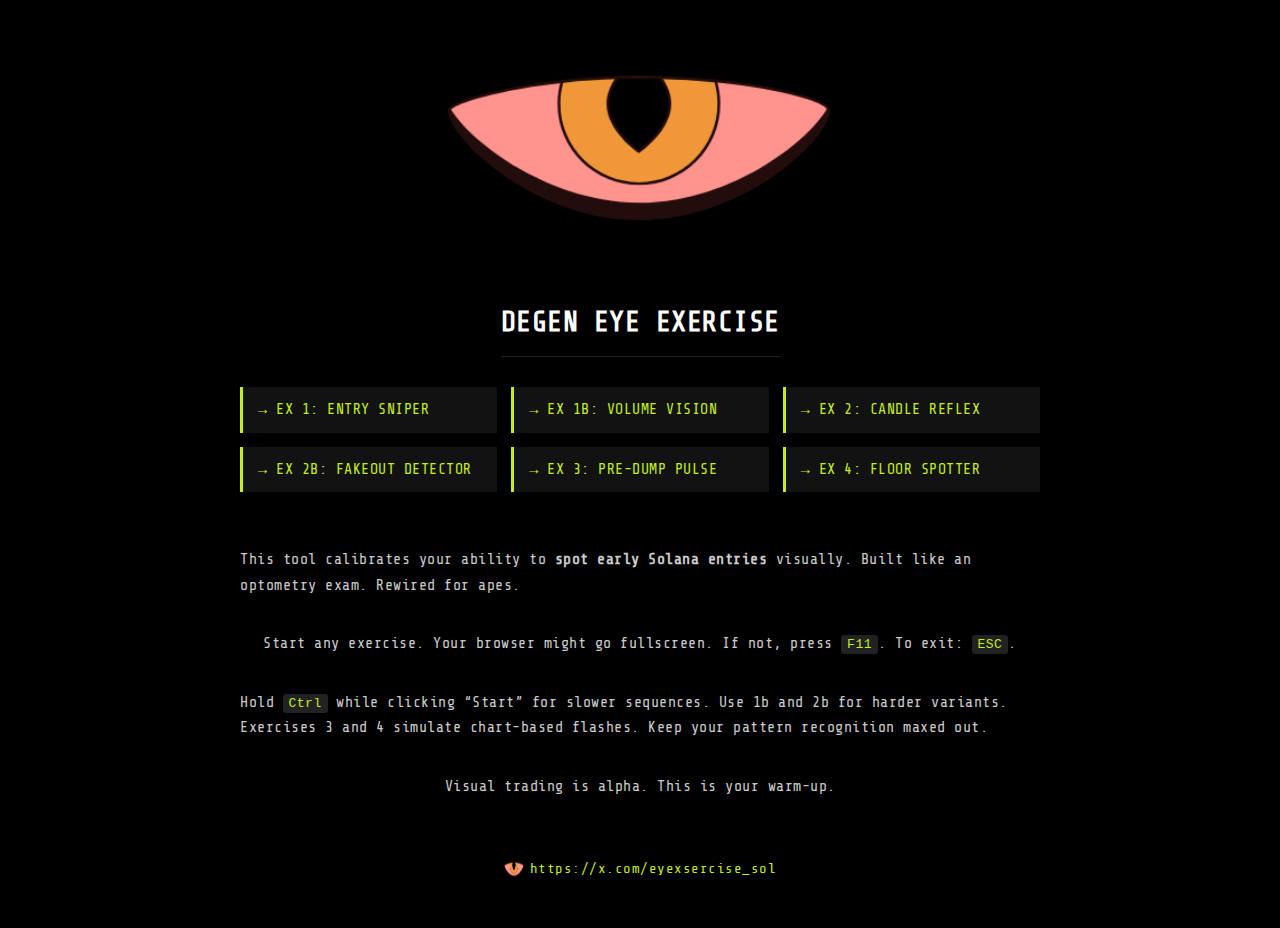
<file: index.html>
﻿<!DOCTYPE html>
<html lang="en">
<head>
  <meta charset="UTF-8">
  <title>Eye Exercise</title>
  <meta name="description" content="Train your eyes for better Solana memecoin entries">
  <link rel="icon" href="favicon.ico" type="image/x-icon">
  <link href="https://fonts.googleapis.com/css2?family=Share+Tech+Mono&display=swap" rel="stylesheet">
  <style>
    body {
      margin: 0;
      padding: 40px 20px;
      background: #000000;
      color: #c3ed1d;
      font-family: 'Share Tech Mono', monospace;
      font-size: 15px;
      line-height: 1.7;
      letter-spacing: 0.5px;
      display: flex;
      flex-direction: column;
      align-items: center;
    }

    .logo {
      width: 400px;
      height: 200px;
      background: url('pro.png') no-repeat center center;
      background-size: contain;
      margin-bottom: 40px;
    }

    h1 {
      font-size: 28px;
      text-transform: uppercase;
      border-bottom: 1px solid #1f1f1f;
      padding-bottom: 10px;
      margin-bottom: 30px;
      color: #fff;
      text-align: center;
    }

    .links {
      width: 100%;
      max-width: 800px;
      display: grid;
      grid-template-columns: repeat(auto-fit, minmax(250px, 1fr));
      gap: 14px;
      margin-bottom: 40px;
    }

    .links a {
      text-decoration: none;
      color: #c3ed1d;
      background: #121212;
      border-left: 3px solid #c3ed1d;
      padding: 10px 15px;
      transition: background 0.2s ease;
    }

    .links a:hover {
      background: #181818;
    }

    p {
      max-width: 800px;
      color: #ccc;
      margin-bottom: 18px;
      text-align: left;
    }

    kbd {
      background: #222;
      color: #c3ed1d;
      padding: 2px 6px;
      border-radius: 3px;
      font-size: 13px;
    }

    .twitter {
      margin-top: 40px;
    }

    .twitter a {
      color: #c3ed1d;
      text-decoration: none;
      font-size: 14px;
      display: inline-flex;
      align-items: center;
      gap: 6px;
    }

    .twitter a:hover {
      text-decoration: underline;
    }

    .twitter img {
      width: 20px;
      height: 20px;
    }
  </style>
</head>

<body>

  <div class="logo"></div>

  <h1>Degen Eye Exercise</h1>

  <div class="links">
    <a href="ix1.html">→ EX 1: ENTRY SNIPER</a>
    <a href="ix1b.html">→ EX 1B: VOLUME VISION</a>
    <a href="ix2.html">→ EX 2: CANDLE REFLEX</a>
    <a href="ix2b.html">→ EX 2B: FAKEOUT DETECTOR</a>
    <a href="ix3.html">→ EX 3: PRE-DUMP PULSE</a>
    <a href="ix4.html">→ EX 4: FLOOR SPOTTER</a>
  </div>

  <p>This tool calibrates your ability to <strong>spot early Solana entries</strong> visually.  
  Built like an optometry exam. Rewired for apes.</p>

  <p>Start any exercise. Your browser might go fullscreen. If not, press <kbd>F11</kbd>.  
  To exit: <kbd>ESC</kbd>.</p>

  <p>Hold <kbd>Ctrl</kbd> while clicking “Start” for slower sequences.  
  Use 1b and 2b for harder variants. Exercises 3 and 4 simulate chart-based flashes.  
  Keep your pattern recognition maxed out.</p>

  <p>Visual trading is alpha.  
  This is your warm-up.</p>

  <div class="twitter">
    <a href="https://x.com/eyexsercise_sol" target="_blank">
      <img src="pro.png" alt="Twitter Logo">
      https://x.com/eyexsercise_sol
    </a>
  </div>

</body>
</html>
</file>
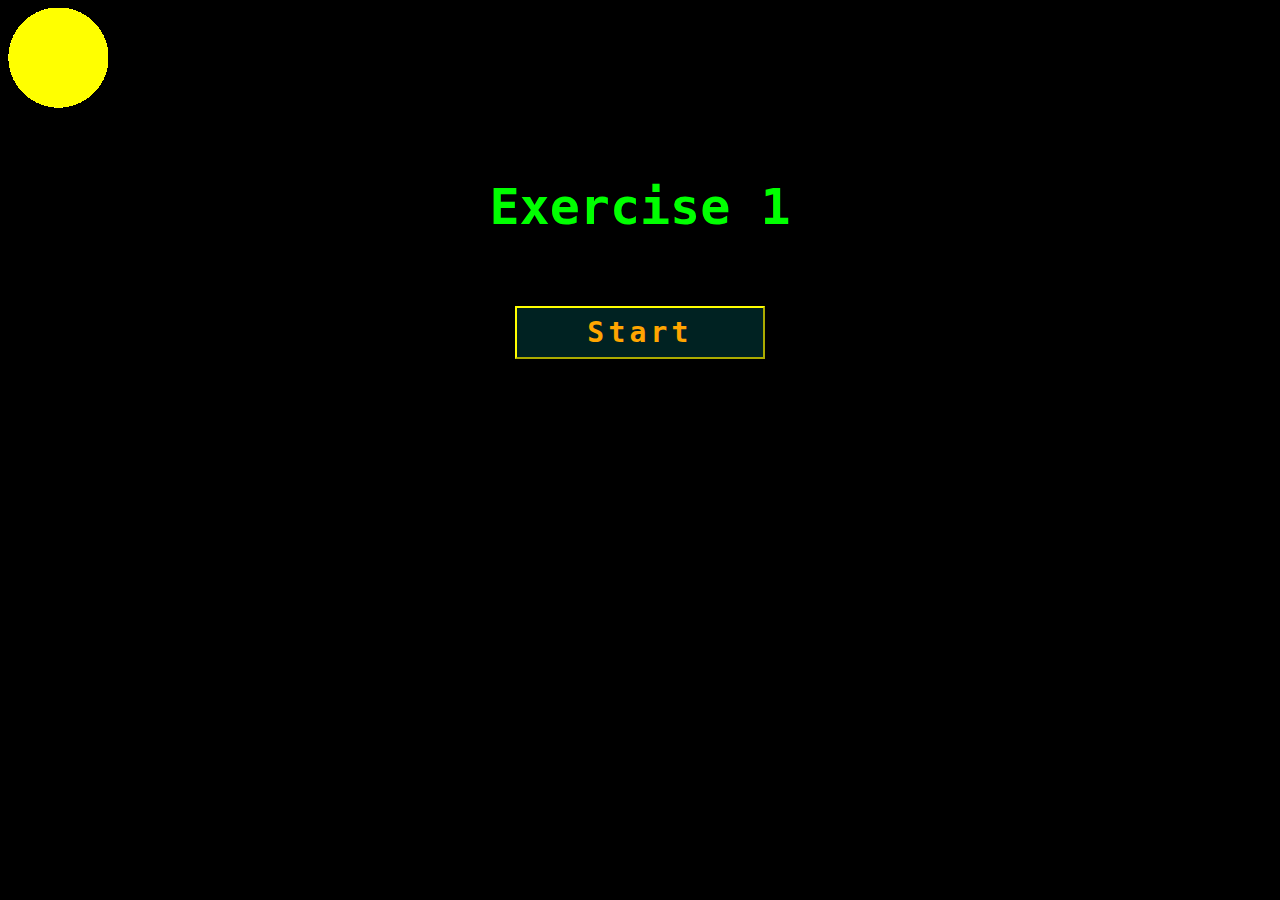
<file: ix1.html>
﻿<!DOCTYPE HTML>
<html lang="en">


<!-- Mirrored from emf.neocities.org/ix/ix1 by HTTrack Website Copier/3.x [XR&CO'2014], Tue, 24 Jun 2025 18:00:43 GMT -->
<head>
    <meta charset="UTF-8">
    <title>Eye Exercise 1</title>
    <link rel="stylesheet" type="text/css" href="ix.css">
    <script type="text/javascript" src="fullscreen.js"></script>
    <script type="text/javascript" src="ix1.js"></script>
</head>

<body>
    <table>
        <tr>
            <td id="panel">
                <h2>Exercise 1</h2>
                <input type="button" value="Start" id="start">
                <noscript>
                    <p>! JavaScript is Not Enabled</p>
                </noscript>
            </td>
        </tr>
    </table>
    <img src="ball.gif" id="ball" width="100" height="100">
</body>


<!-- Mirrored from emf.neocities.org/ix/ix1 by HTTrack Website Copier/3.x [XR&CO'2014], Tue, 24 Jun 2025 18:00:44 GMT -->
</html>
</file>
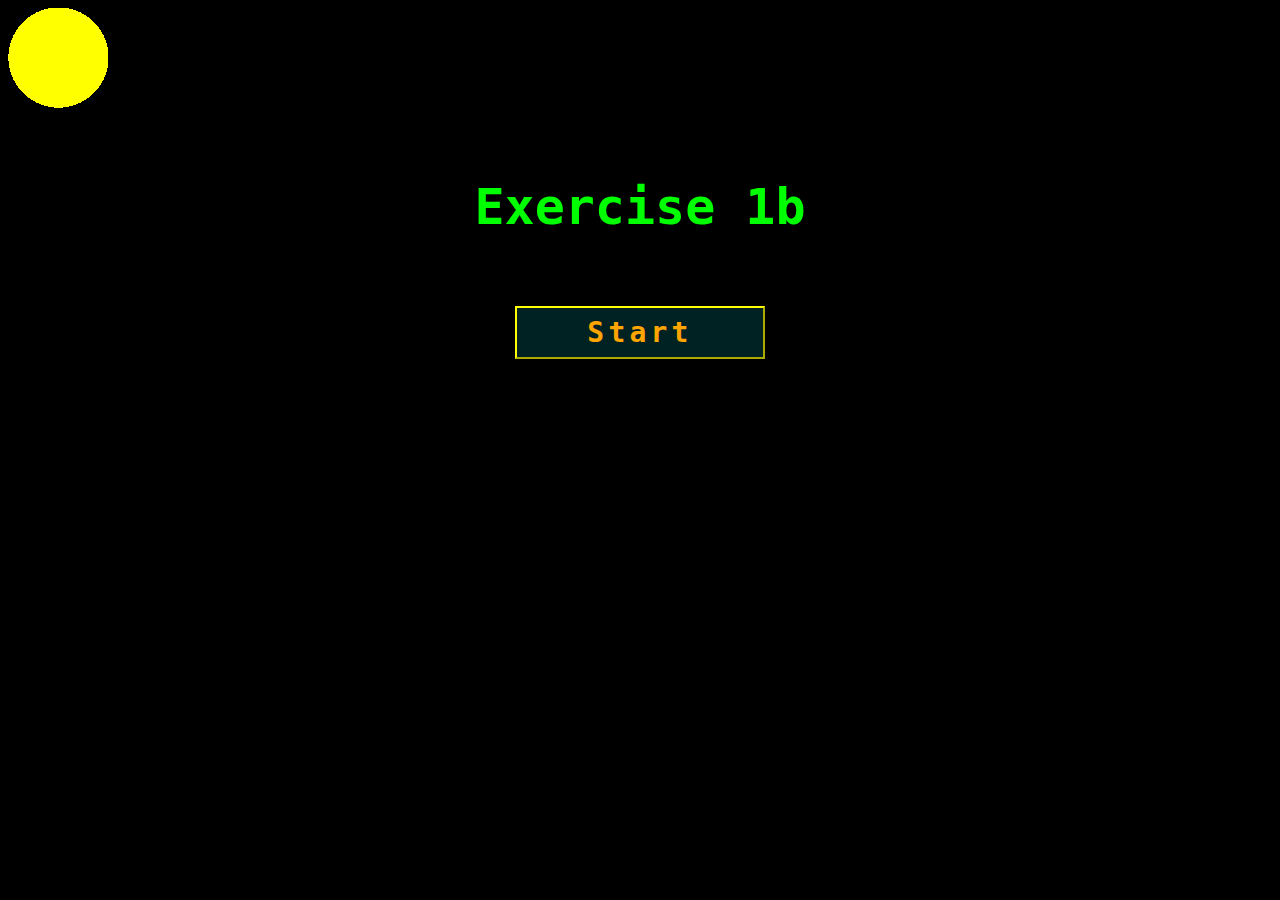
<file: ix1b.html>
﻿<!DOCTYPE HTML>
<html lang="en">


<!-- Mirrored from emf.neocities.org/ix/ix1b by HTTrack Website Copier/3.x [XR&CO'2014], Tue, 24 Jun 2025 18:00:45 GMT -->
<head>
    <meta charset="UTF-8">
    <title>Eye Exercise 1b</title>
    <link rel="stylesheet" type="text/css" href="ix.css">
    <script type="text/javascript" src="fullscreen.js"></script>
    <script type="text/javascript" src="ix1b.js"></script>
</head>

<body>
    <table>
        <tr>
            <td id="panel">
                <h2>Exercise 1b</h2>
                <input type="button" value="Start" id="start">
                <noscript>
                    <p>! JavaScript is Not Enabled</p>
                </noscript>
            </td>
        </tr>
    </table>
    <img src="ball.gif" id="ball" width="100" height="100">
</body>


<!-- Mirrored from emf.neocities.org/ix/ix1b by HTTrack Website Copier/3.x [XR&CO'2014], Tue, 24 Jun 2025 18:00:45 GMT -->
</html>
</file>
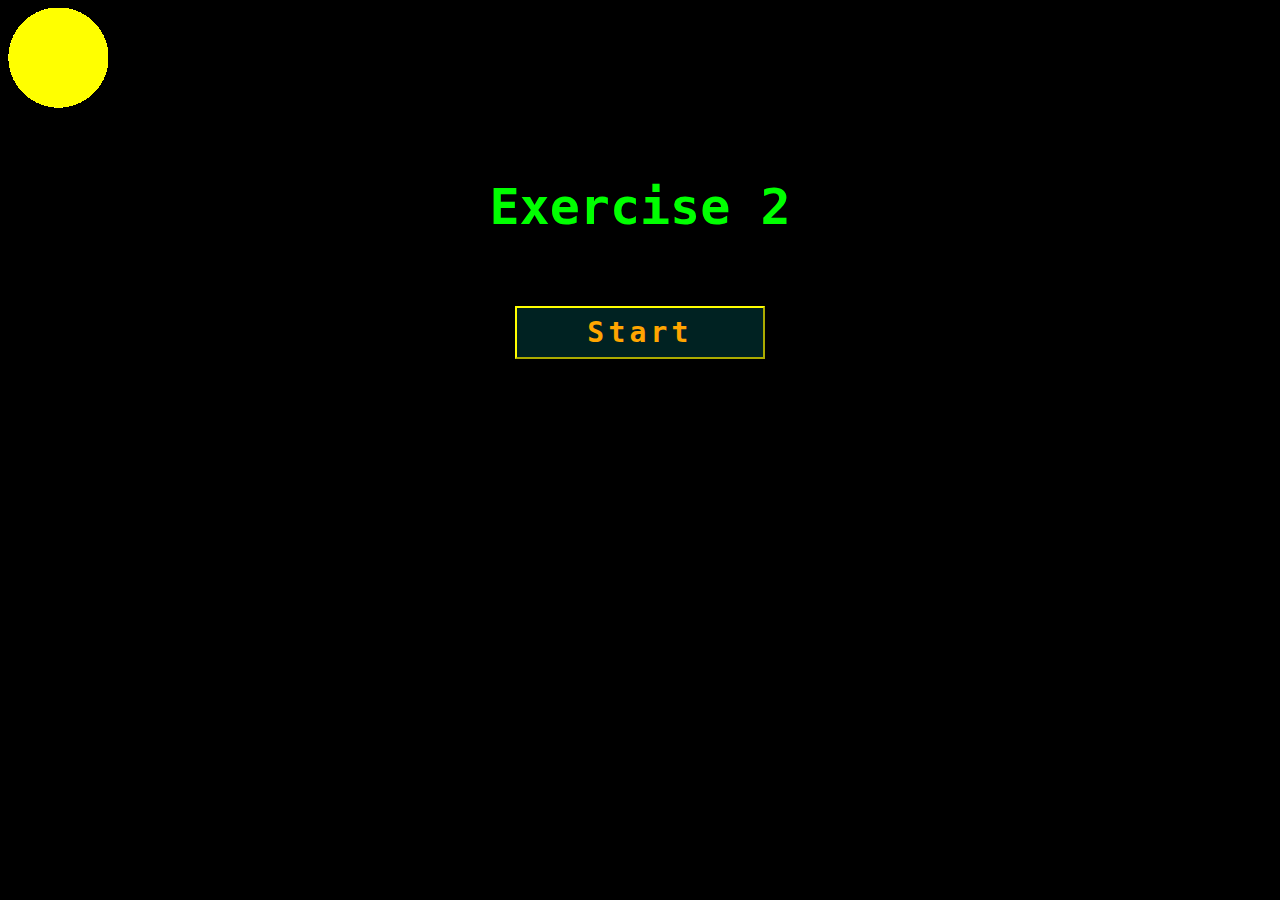
<file: ix2.html>
﻿<!DOCTYPE HTML>
<html lang="en">


<!-- Mirrored from emf.neocities.org/ix/ix2 by HTTrack Website Copier/3.x [XR&CO'2014], Tue, 24 Jun 2025 18:00:45 GMT -->
<head>
    <meta charset="UTF-8">
    <title>Eye Exercise 2</title>
    <link rel="stylesheet" type="text/css" href="ix.css">
    <script type="text/javascript" src="fullscreen.js"></script>
    <script type="text/javascript" src="ix2.js"></script>
</head>

<body>
    <table>
        <tr>
            <td id="panel">
                <h2>Exercise 2</h2>
                <input type="button" value="Start" id="start">
                <noscript>
                    <p>! JavaScript is Not Enabled</p>
                </noscript>
            </td>
        </tr>
    </table>
    <img src="ball.gif" id="ball" width="100" height="100">
</body>


<!-- Mirrored from emf.neocities.org/ix/ix2 by HTTrack Website Copier/3.x [XR&CO'2014], Tue, 24 Jun 2025 18:00:45 GMT -->
</html>
</file>
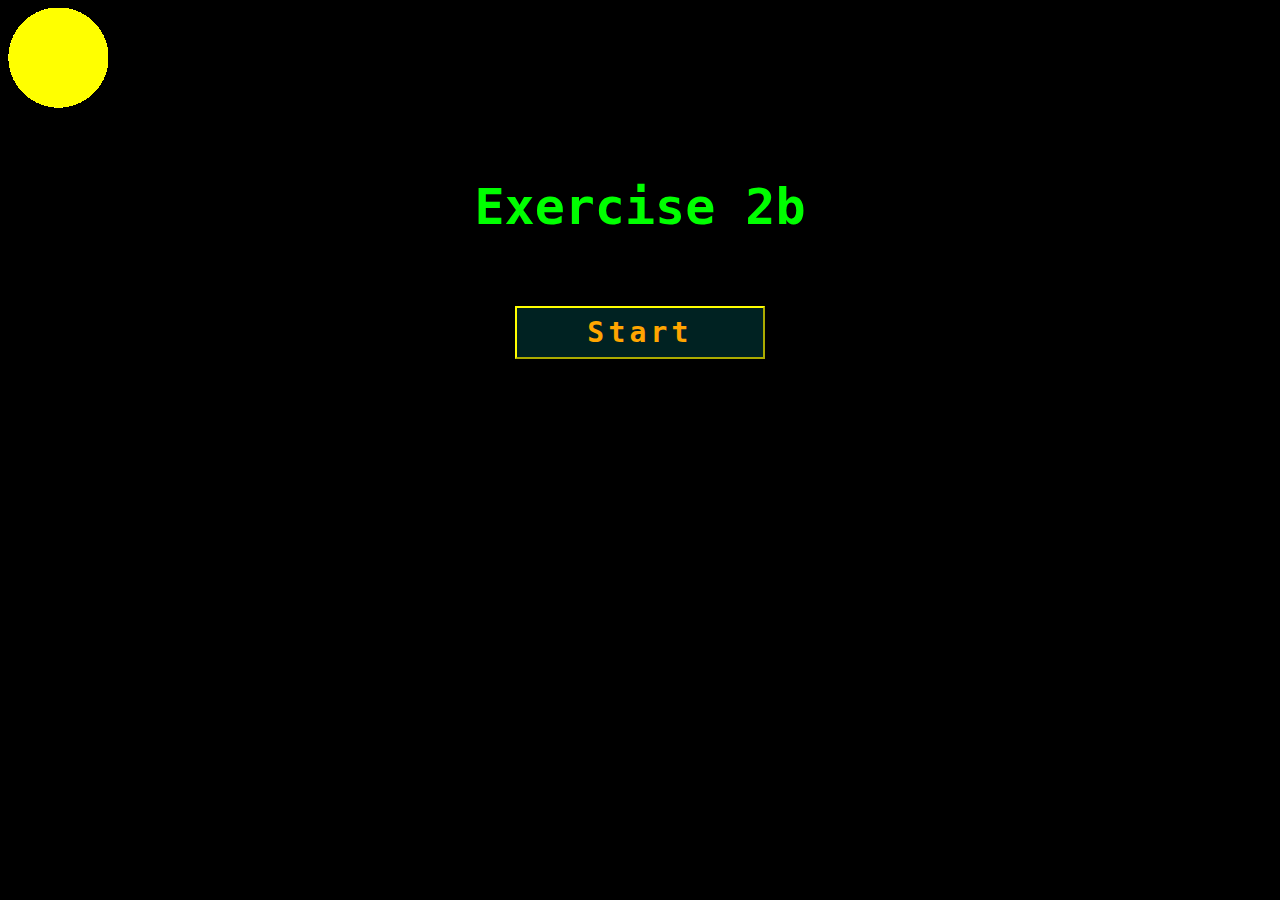
<file: ix2b.html>
﻿<!DOCTYPE HTML>
<html lang="en">


<!-- Mirrored from emf.neocities.org/ix/ix2b by HTTrack Website Copier/3.x [XR&CO'2014], Tue, 24 Jun 2025 18:00:45 GMT -->
<head>
    <meta charset="UTF-8">
    <title>Eye Exercise 2b</title>
    <link rel="stylesheet" type="text/css" href="ix.css">
    <script type="text/javascript" src="fullscreen.js"></script>
    <script type="text/javascript" src="ix2b.js"></script>
</head>

<body>
    <table>
        <tr>
            <td id="panel">
                <h2>Exercise 2b</h2>
                <input type="button" value="Start" id="start">
                <noscript>
                    <p>! JavaScript is Not Enabled</p>
                </noscript>
            </td>
        </tr>
    </table>
    <img src="ball.gif" id="ball" width="100" height="100">
</body>


<!-- Mirrored from emf.neocities.org/ix/ix2b by HTTrack Website Copier/3.x [XR&CO'2014], Tue, 24 Jun 2025 18:00:45 GMT -->
</html>
</file>
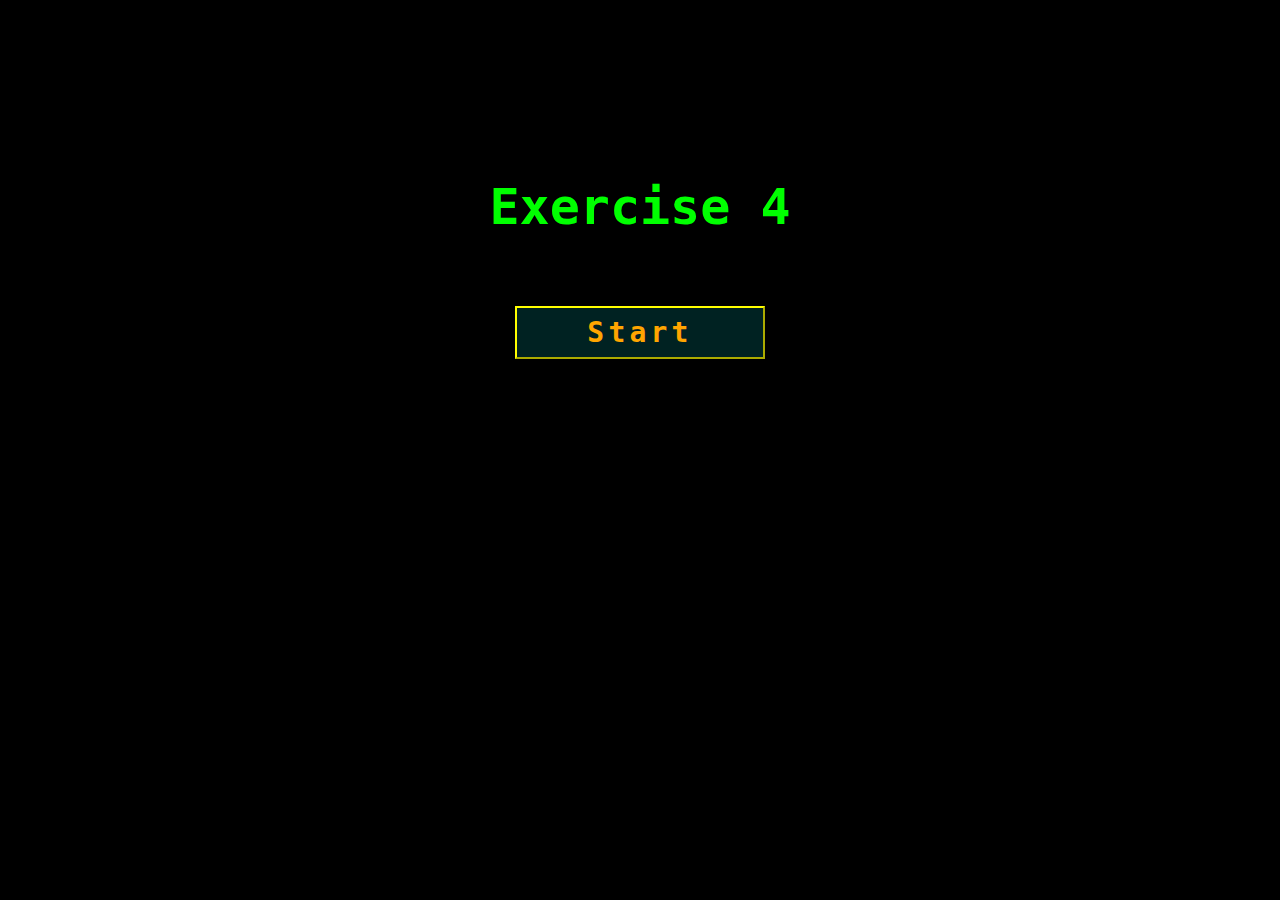
<file: ix4.html>
﻿<!DOCTYPE HTML>
<html lang="en">


<!-- Mirrored from emf.neocities.org/ix/ix4 by HTTrack Website Copier/3.x [XR&CO'2014], Tue, 24 Jun 2025 18:00:46 GMT -->
<head>
    <meta charset="UTF-8">
    <title>Eye Exercise 4</title>
    <link rel="stylesheet" type="text/css" href="ix.css">
    <script type="text/javascript" src="fullscreen.js"></script>
    <script type="text/javascript" src="ix4.js"></script>
</head>

<body>
    <table>
        <tr>
            <td id="panel">
                <h2>Exercise 4</h2>
                <input type="button" value="Start" id="start">
                <noscript>
                    <p>! JavaScript is Not Enabled</p>
                </noscript>
            </td>
        </tr>
    </table>
</body>


<!-- Mirrored from emf.neocities.org/ix/ix4 by HTTrack Website Copier/3.x [XR&CO'2014], Tue, 24 Jun 2025 18:00:46 GMT -->
</html>
</file>
<file: ix.css>
﻿body {
    background: black;
    color: yellow;
    font-family: monospace;
    font-size: 20px;
}

table {
    position: absolute;
    top: 0;
    left: 25%;
    width: 50%;
}

td { text-align: center; }

h2 {
    font: bold 250% monospace;
    color: lime;
    margin-top: 3.5em;
}

input {
    font: bold 140% monospace;
    letter-spacing: 0.15em;
    background: #022;
    color:  orange;
    cursor: pointer;
    margin-top: 1em;
    padding: 0.3em 2.5em;
    border: 2px outset yellow;
}

input:hover { color: yellow; }

noscript {
    color: red;
    font-size: 150%;
    font-weight: bold;
}
</file>
